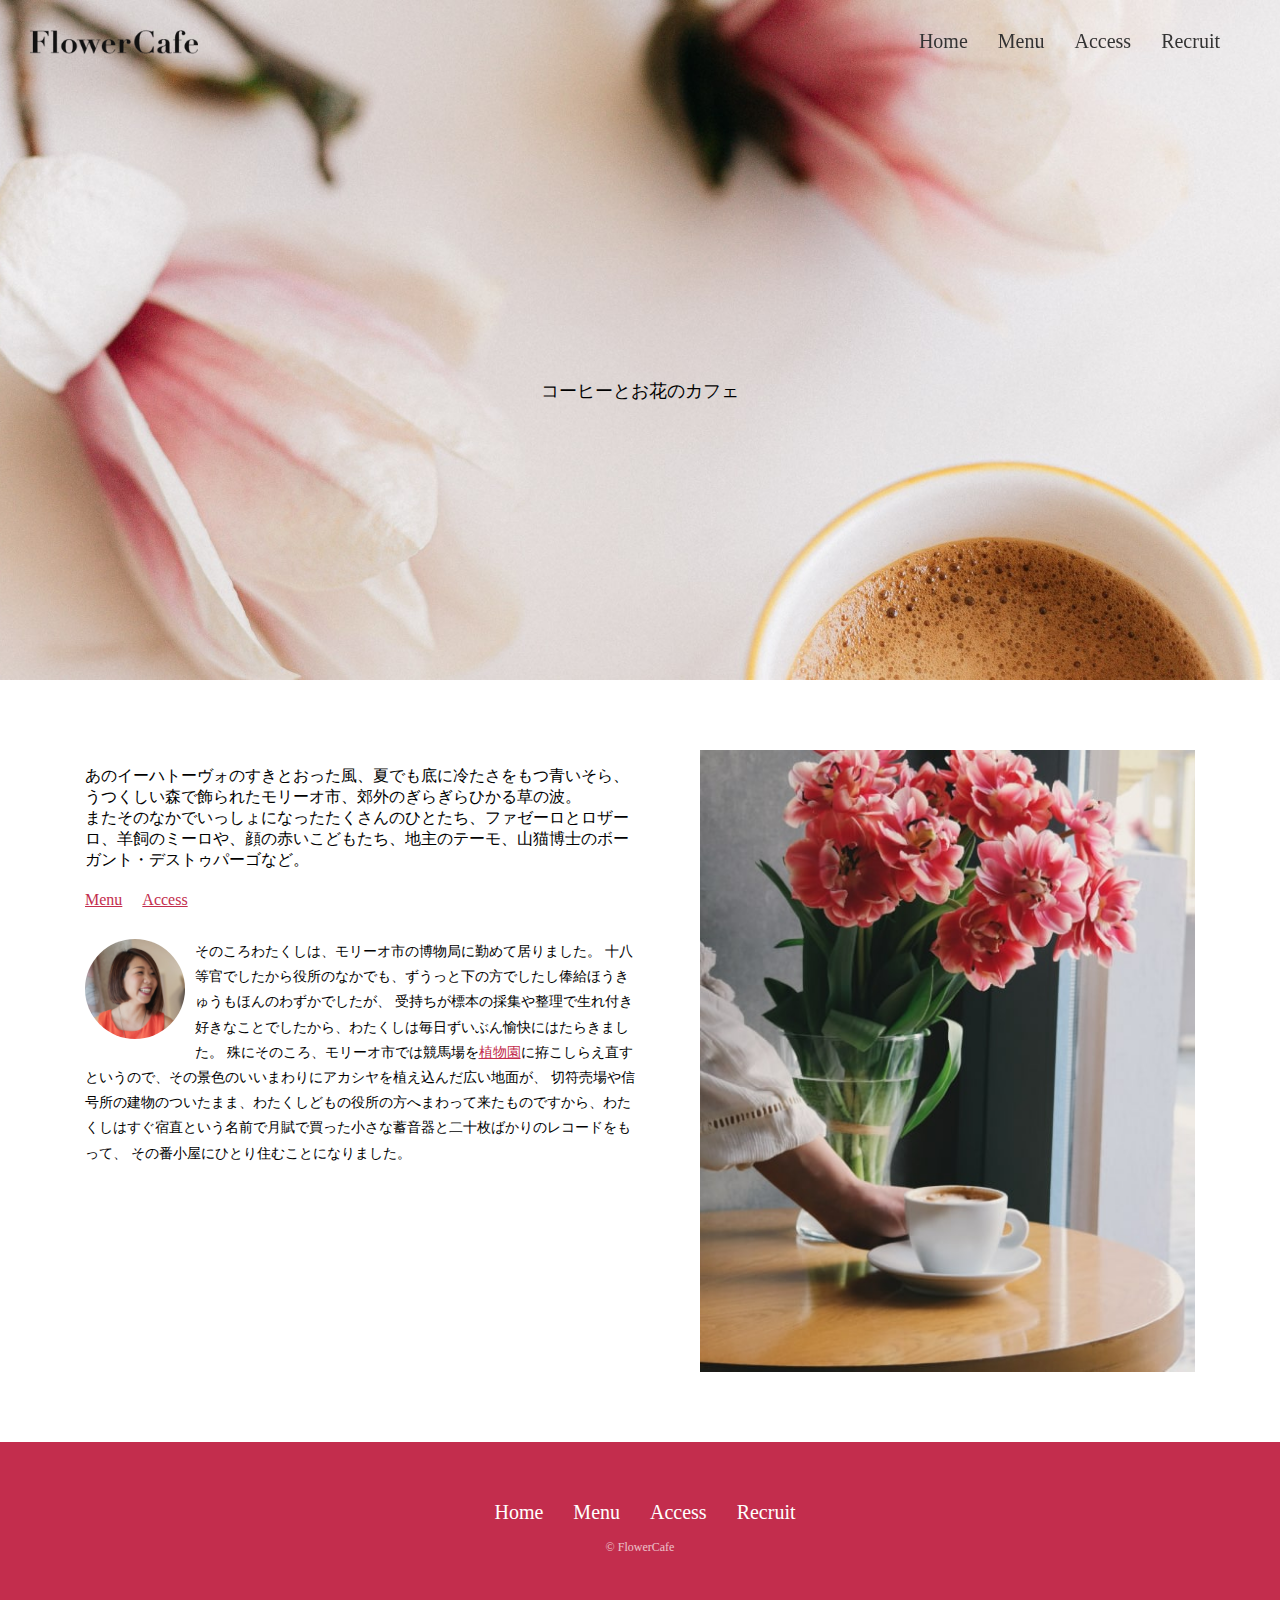
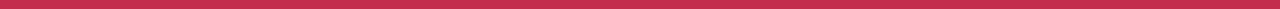
<file: index.html>
<!DOCTYPE html>
<html lang="en">
<head>
  <meta charset="UTF-8">
  <meta http-equiv="X-UA-Compatible" content="IE=Chlome">
  <meta name="viewport" content="width=device-width, initial-scale=1.0, minimum-scale=1, maximum-scale=1, user-scalable=no">
  <link rel="stylesheet" href="./css/style.css">
  <title>FlowerCafe</title>
  <!-- jQueryの導入 -->
  <script src="./js/jquery-3.5.1.min.js"></script>
  <script src="./js/script.js"></script>
</head>
<body>
  <!--#region ヘッダー -->
  <header class="head">
    <h1 class="header-logo">
      <a href="#"><img src="./img/logo.png" alt=""></a>
    </h1>
    <nav class="humberger-nav">
      <ul class="humberger-menu">
        <li class="humberger-list"><a href=".">Home</a></li>
        <li class="humberger-list"><a href="./Menu.html">Menu</a></li>
        <li class="humberger-list"><a href="./Access.html">Access</a></li>
        <li class="humberger-list"><a href="./Recruite.html">Recruit</a></li>
      </ul>
    </nav>
    <nav class="header-nav">
      <ul class="header-menu">
        <li class="header-list"><a href=".">Home</a></li>
        <li class="header-list"><a href="./Menu.html">Menu</a></li>
        <li class="header-list"><a href="./Access.html">Access</a></li>
        <li class="header-list"><a href="./Recruite.html">Recruit</a></li>
      </ul>
    </nav>
    <button type="button" id="js-btnMenu" class="btnMenu">
      <span class="btnMenu-line"></span>
    </button>
  </header>
  <!--#endregion ヘッダー -->

  <!--#region トップ -->
  <div class="top">
    <div class="top-titleBox">
      <h2 class="title">Coffee & Flower</h2>
      <div class="subtitle">コーヒーとお花のカフェ</div>
    </div>
  </div>
  <!--#endregion トップ-->

  <!-- #region メイン-->
  <main class="content">
    <div class="contaner">
      <div class="content-box">
        <div class="content-write">
          <p>あのイーハトーヴォのすきとおった風、夏でも底に冷たさをもつ青いそら、うつくしい森で飾られたモリーオ市、郊外のぎらぎらひかる草の波。<br>
            またそのなかでいっしょになったたくさんのひとたち、ファゼーロとロザーロ、羊飼のミーロや、顔の赤いこどもたち、地主のテーモ、山猫博士のボーガント・デストゥパーゴなど。
          </p>
            <ul class="content-write-list">
              <li class="content-write-item"><a href="./Menu.html">Menu</a></li>
              <li class="content-write-item"><a href="./Access.html">Access</a></li>
            </ul>
            <div class="profile">
              <div class="profile-img">
                <img src="./img/profile.jpg" alt="">
              </div>
              <div class="profile-write">
                <p>そのころわたくしは、モリーオ市の博物局に勤めて居りました。
                  十八等官でしたから役所のなかでも、ずうっと下の方でしたし俸給ほうきゅうもほんのわずかでしたが、
                  受持ちが標本の採集や整理で生れ付き好きなことでしたから、わたくしは毎日ずいぶん愉快にはたらきました。
                  殊にそのころ、モリーオ市では競馬場を<a href=".">植物園</a>に拵こしらえ直すというので、その景色のいいまわりにアカシヤを植え込んだ広い地面が、
                  切符売場や信号所の建物のついたまま、わたくしどもの役所の方へまわって来たものですから、わたくしはすぐ宿直という名前で月賦で買った小さな蓄音器と二十枚ばかりのレコードをもって、
                  その番小屋にひとり住むことになりました。
                </p>           
              </div>
            </div>
        </div>
        <div class="content-image">
          <img src="./img/concept_pc.jpg" alt="">
        </div>      
      </div>
    </div>
  </main>
  <!-- #endregion メイン-->

  <!-- #region フッター -->
  <footer class="footer">
    <div class="footer-box">
      <nav class="footer-nav">
        <ul class="footer-nav-list">
          <li class="footer-nav-item"><a href="">Home</a></li>
          <li class="footer-nav-item"><a href="./Menu.html">Menu</a></li>
          <li class="footer-nav-item"><a href="./Access.html">Access</a></li>
          <li class="footer-nav-item"><a href="./Recruite.html">Recruit</a></li>
        </ul>
      </nav>
      <div class="copy-right">
        <p>© FlowerCafe</p>
      </div>
    </div>
  </footer>
  <!-- #endregion -->
</body>
</html>
</file>
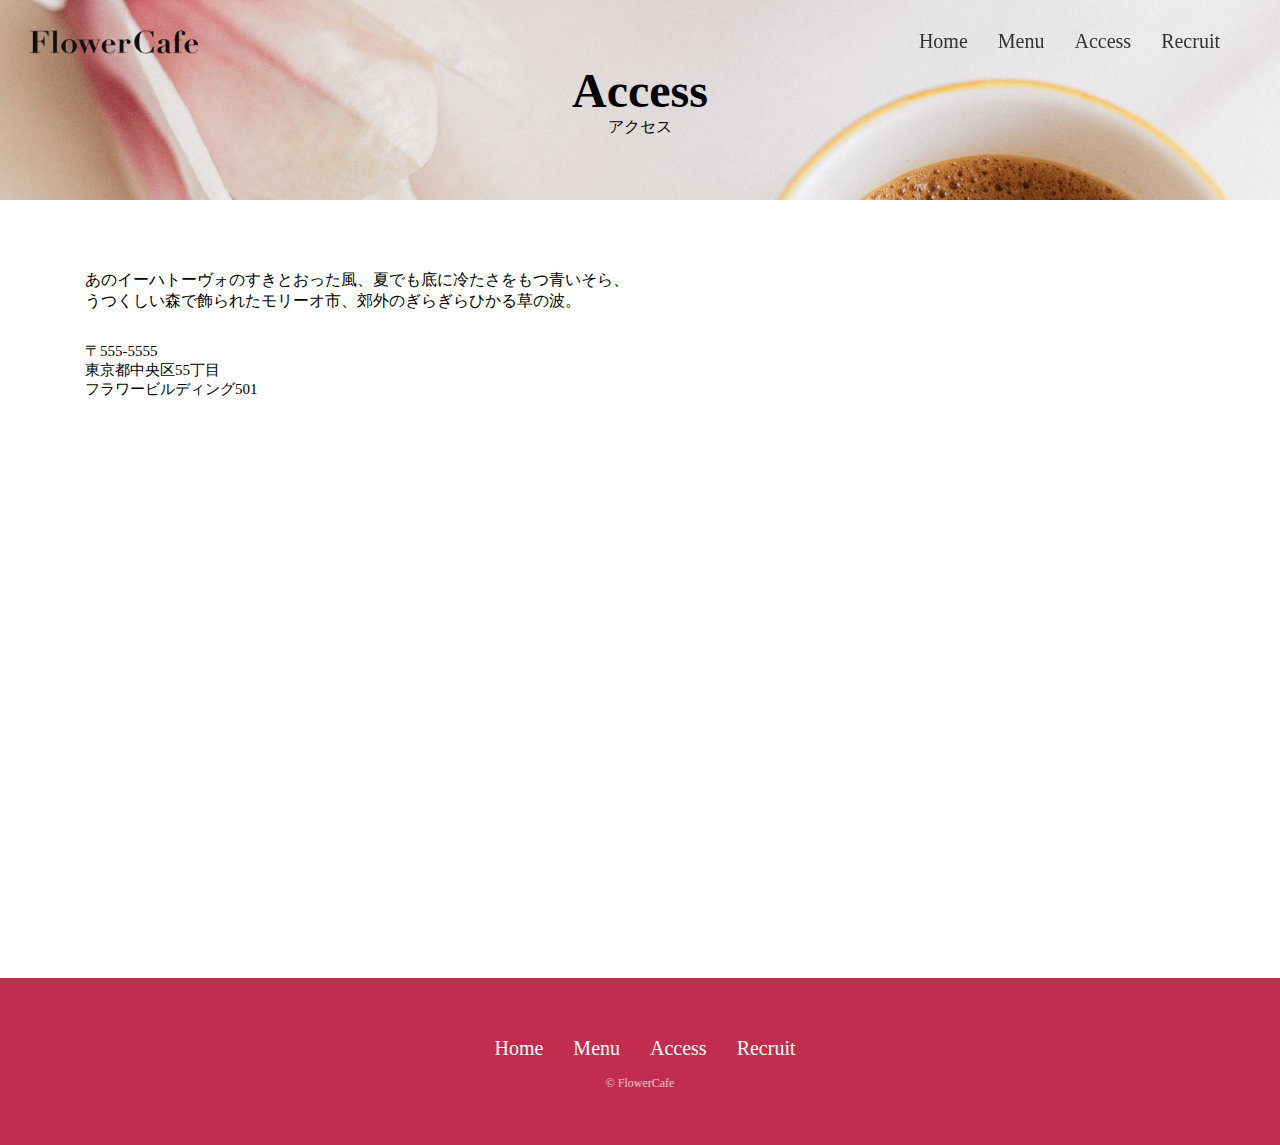
<file: Access.html>
<!DOCTYPE html>
<html lang="en">
<head>
  <meta charset="UTF-8">
  <meta http-equiv="X-UA-Compatible" content="IE=Chlome">
  <meta name="viewport" content="width=device-width, initial-scale=1.0, minimum-scale=1, maximum-scale=1, user-scalable=no">
  <link rel="stylesheet" href="./css/style.css">
  <title>FlowerCafe</title>
  <!-- jQueryの導入 -->
  <script src="./js/jquery-3.5.1.min.js"></script>
  <script src="./js/script.js"></script>
</head>
<body>
  <!--#region ヘッダー -->
  <header class="head">
    <h1 class="header-logo">
      <a href="#"><img src="./img/logo.png" alt=""></a>
    </h1>
    <nav class="humberger-nav">
      <ul class="humberger-menu">
        <li class="humberger-list"><a href=".">Home</a></li>
        <li class="humberger-list"><a href="./Menu.html">Menu</a></li>
        <li class="humberger-list"><a href="./Access.html">Access</a></li>
        <li class="humberger-list"><a href="./Recruite.html">Recruit</a></li>
      </ul>
    </nav>
    <nav class="header-nav">
      <ul class="header-menu">
        <li class="header-list"><a href=".">Home</a></li>
        <li class="header-list"><a href="./Menu.html">Menu</a></li>
        <li class="header-list"><a href="./Access.html">Access</a></li>
        <li class="header-list"><a href="./Recruite.html">Recruit</a></li>
      </ul>
    </nav>
    <button type="button" id="js-btnMenu" class="btnMenu">
      <span class="btnMenu-line"></span>
    </button>
  </header>
  <!--#endregion ヘッダー -->

  <!--#region トップ -->
  <div class="sub-top">
    <div class="sub-top-titleBox">
      <h2 class="sub-title">Access</h2>
      <div class="sub-subtitle">アクセス</div>
    </div>
  </div>
  <!--#endregion トップ-->

  <!-- #region メイン-->
  <main class="content">
    <div class="contaner">
      <div class="content-box" id="Access">
        <div class="Access-write">
          あのイーハトーヴォのすきとおった風、夏でも底に冷たさをもつ青いそら、<br>
          うつくしい森で飾られたモリーオ市、郊外のぎらぎらひかる草の波。
        </div>
        <div class="Access-Map">
          <div class="Access-Address">
            〒555-5555<br>
            東京都中央区55丁目<br>
            フラワービルディング501
          </div>
          <iframe src="https://www.google.com/maps/embed?pb=!1m18!1m12!1m3!1d3280.1066533760754!2d135.49376191559412!3d34.70248979062943!2m3!1f0!2f0!3f0!3m2!1i1024!2i768!4f13.1!3m3!1m2!1s0x6000e68d95e3a70b%3A0x1baec822e859c84a!2z5aSn6Ziq6aeF!5e0!3m2!1sja!2sjp!4v1627983311414!5m2!1sja!2sjp" width="600" height="450" style="border:0;" allowfullscreen="" loading="lazy">
          </iframe>
        </div>
      </div>
    </div>
  </main>
  <!-- #endregion メイン-->

  <footer class="footer">
    <div class="footer-box">
      <nav class="footer-nav">
        <ul class="footer-nav-list">
          <li class="footer-nav-item"><a href=".">Home</a></li>
          <li class="footer-nav-item"><a href="./Menu.html">Menu</a></li>
          <li class="footer-nav-item"><a href="./Access.html">Access</a></li>
          <li class="footer-nav-item"><a href="./Recruite.html">Recruit</a></li>
        </ul>
      </nav>
      <div class="copy-right">
        <p>© FlowerCafe</p>
      </div>
    </div>
  </footer>
</body>
</html>
</file>
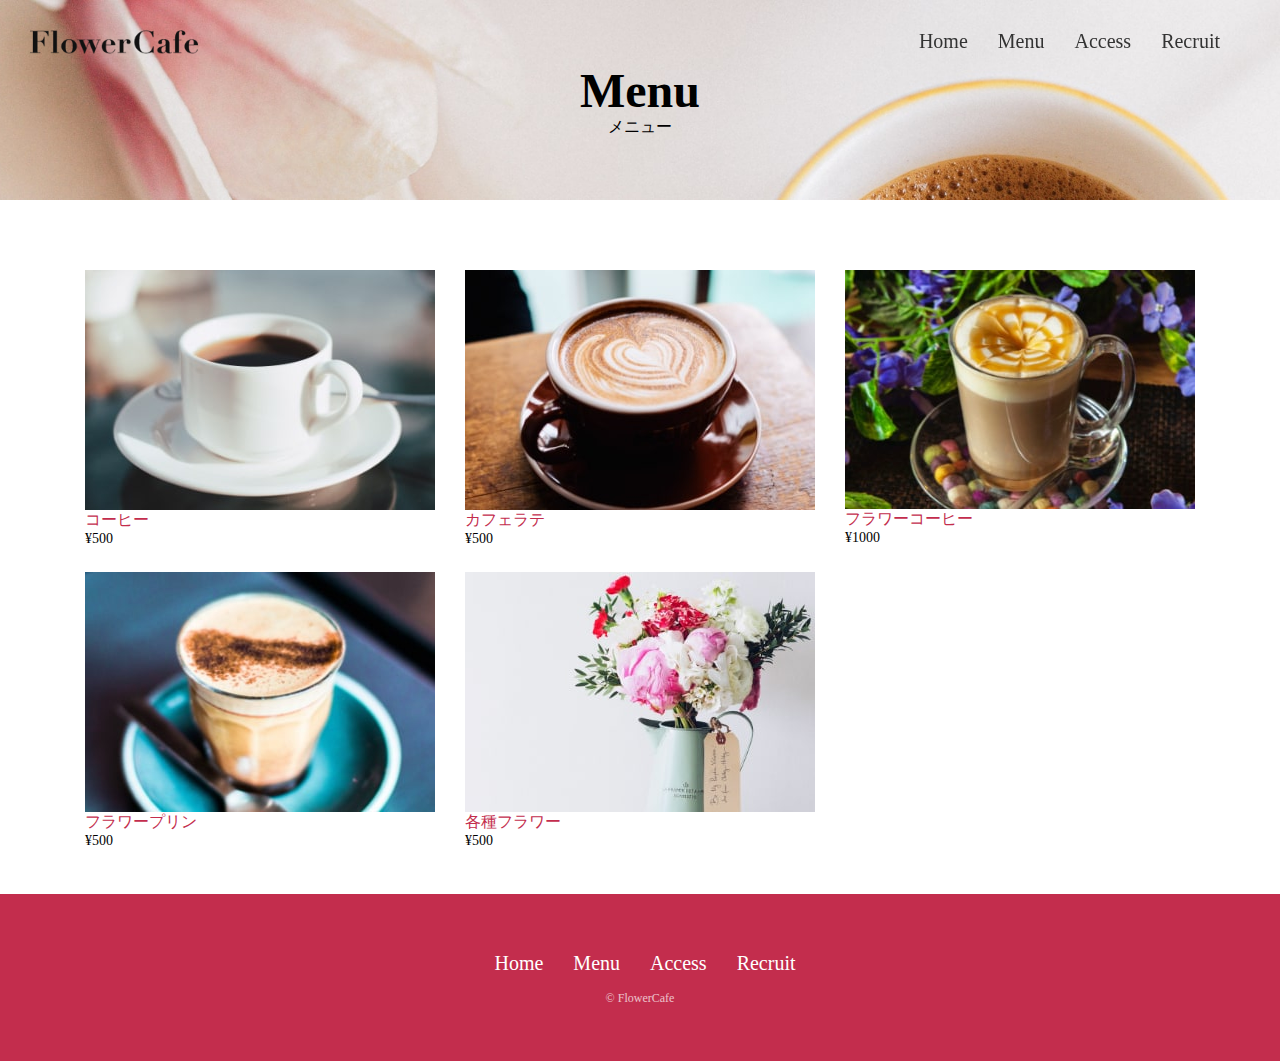
<file: Menu.html>
<!DOCTYPE html>
<html lang="en">
<head>
  <meta charset="UTF-8">
  <meta http-equiv="X-UA-Compatible" content="IE=Chlome">
  <meta name="viewport" content="width=device-width, initial-scale=1.0, minimum-scale=1, maximum-scale=1, user-scalable=no">
  <link rel="stylesheet" href="./css/style.css">
  <title>FlowerCafe</title>
  <!-- jQueryの導入 -->
  <script src="./js/jquery-3.5.1.min.js"></script>
  <script src="./js/script.js"></script>
</head>
<body>
  <!--#region ヘッダー -->
  <header class="head">
    <h1 class="header-logo">
      <a href="#"><img src="./img/logo.png" alt=""></a>
    </h1>
    <nav class="humberger-nav">
      <ul class="humberger-menu">
        <li class="humberger-list"><a href=".">Home</a></li>
        <li class="humberger-list"><a href="./Menu.html">Menu</a></li>
        <li class="humberger-list"><a href="./Access.html">Access</a></li>
        <li class="humberger-list"><a href="./Recruite.html">Recruit</a></li>
      </ul>
    </nav>
    <nav class="header-nav">
      <ul class="header-menu">
        <li class="header-list"><a href=".">Home</a></li>
        <li class="header-list"><a href="./Menu.html">Menu</a></li>
        <li class="header-list"><a href="./Access.html">Access</a></li>
        <li class="header-list"><a href="./Recruite.html">Recruit</a></li>
      </ul>
    </nav>
    <button type="button" id="js-btnMenu" class="btnMenu">
      <span class="btnMenu-line"></span>
    </button>
  </header>
  <!--#endregion ヘッダー -->

  <!--#region トップ -->
  <div class="sub-top">
    <div class="sub-top-titleBox">
      <h2 class="sub-title">Menu</h2>
      <div class="sub-subtitle">メニュー</div>
    </div>
  </div>
  <!--#endregion トップ-->

  <!-- #region メイン-->
  <main class="content">
    <div class="contaner">
      <div class="content-box">
        <div class="Menu-list">
          <div class="Menu-item">
            <img src="./img/menu-coffee.jpg" alt="">
            <div class="menu-name">コーヒー</div>
            <div class="menu-price">¥500</div>
          </div>
          <div class="Menu-item">
            <img src="./img/menu-cafe-latte.jpg" alt="">
            <div class="menu-name">カフェラテ</div>
            <div class="menu-price">¥500</div>
          </div>
          <div class="Menu-item">
            <img src="./img/menu-flower-coffee.jpg" alt="">
            <div class="menu-name">フラワーコーヒー</div>
            <div class="menu-price">¥1000</div>
          </div>
          <div class="Menu-item">
            <img src="./img/menu-flower-pudding.jpg" alt="">
            <div class="menu-name">フラワープリン</div>
            <div class="menu-price">¥500</div>
          </div>
          <div class="Menu-item">
            <img src="./img/menu-flower.jpg" alt="">
            <div class="menu-name">各種フラワー</div>
            <div class="menu-price">¥500</div>
          </div>
        </div>
      </div>
    </div>
  </main>
  <!-- #endregion メイン-->

  <footer class="footer">
    <div class="footer-box">
      <nav class="footer-nav">
        <ul class="footer-nav-list">
          <li class="footer-nav-item"><a href=".">Home</a></li>
          <li class="footer-nav-item"><a href="./Menu.html">Menu</a></li>
          <li class="footer-nav-item"><a href="./Access.html">Access</a></li>
          <li class="footer-nav-item"><a href="./Recruite.html">Recruit</a></li>
        </ul>
      </nav>
      <div class="copy-right">
        <p>© FlowerCafe</p>
      </div>
    </div>
  </footer>
</body>
</html>
</file>
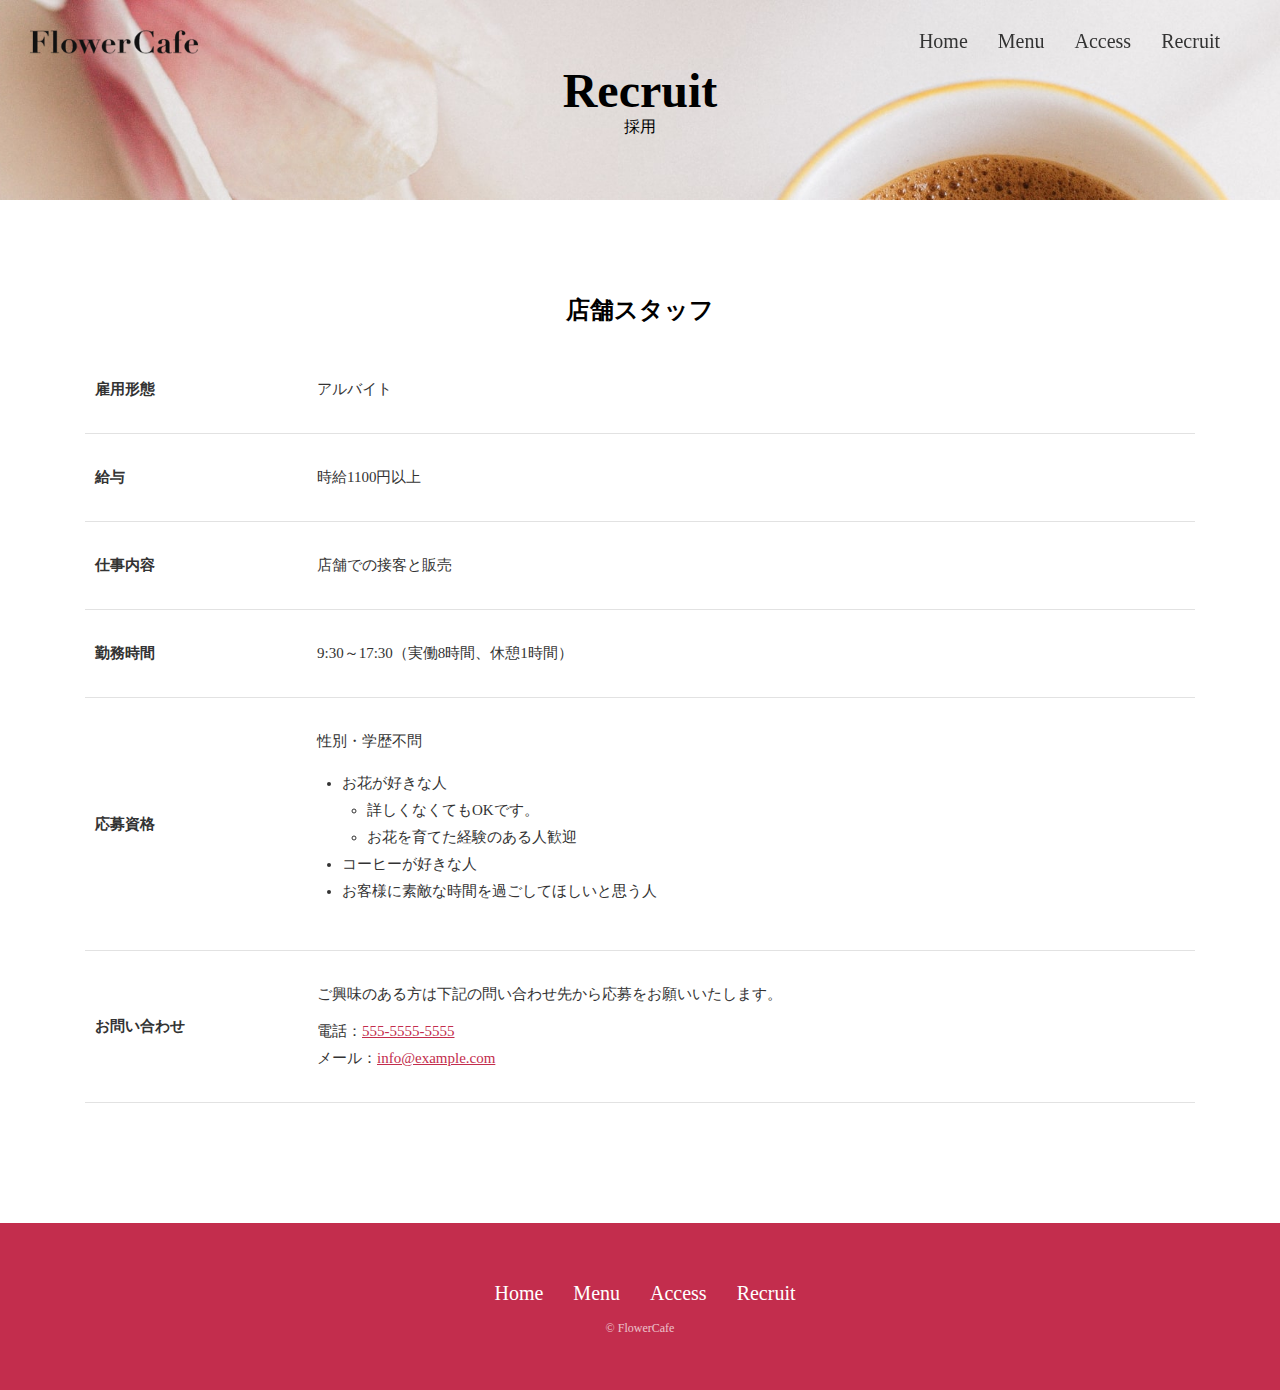
<file: Recruite.html>
<!DOCTYPE html>
<html lang="en">
<head>
  <meta charset="UTF-8">
  <meta http-equiv="X-UA-Compatible" content="IE=Chlome">
  <meta name="viewport" content="width=device-width, initial-scale=1.0, minimum-scale=1, maximum-scale=1, user-scalable=no">
  <link rel="stylesheet" href="./css/style.css">
  <title>FlowerCafe</title>
  <!-- jQueryの導入 -->
  <script src="./js/jquery-3.5.1.min.js"></script>
  <script src="./js/script.js"></script>
</head>
<body>
  <!--#region ヘッダー -->
  <header class="head">
    <h1 class="header-logo">
      <a href="#"><img src="./img/logo.png" alt=""></a>
    </h1>
    <nav class="humberger-nav">
      <ul class="humberger-menu">
        <li class="humberger-list"><a href=".">Home</a></li>
        <li class="humberger-list"><a href="./Menu.html">Menu</a></li>
        <li class="humberger-list"><a href="./Access.html">Access</a></li>
        <li class="humberger-list"><a href="./Recruite.html">Recruit</a></li>
      </ul>
    </nav>
    <nav class="header-nav">
      <ul class="header-menu">
        <li class="header-list"><a href=".">Home</a></li>
        <li class="header-list"><a href="./Menu.html">Menu</a></li>
        <li class="header-list"><a href="./Access.html">Access</a></li>
        <li class="header-list"><a href="./Recruite.html">Recruit</a></li>
      </ul>
    </nav>
    <button type="button" id="js-btnMenu" class="btnMenu">
      <span class="btnMenu-line"></span>
    </button>
  </header>
  <!--#endregion ヘッダー -->

  <!--#region トップ -->
  <div class="sub-top">
    <div class="sub-top-titleBox">
      <h2 class="sub-title">Recruit</h2>
      <div class="sub-subtitle">採用</div>
    </div>
  </div>
  <!--#endregion トップ-->

  <!-- #region メイン-->
  <main class="content">
    <div class="contaner">
      <div class="content-box" id="Access">
        <div class="recruit">
          <h3 class="recruit-title">店舗スタッフ</h3>
          <div class="recruit-table">
            <table>
              <tbody>
                <tr>
                  <td class="table-subtitle">雇用形態</td>
                  <td>アルバイト</td>
                </tr>
                <tr>
                  <td class="table-subtitle">給与</td>
                  <td>時給1100円以上</td>
                </tr>
                <tr>
                  <td class="table-subtitle">仕事内容</td>
                  <td>店舗での接客と販売
                  </td>
                </tr>
                <tr>
                  <td class="table-subtitle">勤務時間</td>
                  <td>9:30～17:30（実働8時間、休憩1時間）</td>
                </tr>
                <tr>
                  <td class="table-subtitle">応募資格</td>
                  <td>
                    <p>性別・学歴不問</p>
                    <ul>
                      <li>お花が好きな人
                        <ul>
                          <li>詳しくなくてもOKです。</li>
                          <li>お花を育てた経験のある人歓迎</li>
                        </ul>
                      </li>
                      <li>コーヒーが好きな人</li>
                      <li>お客様に素敵な時間を過ごしてほしいと思う人</li>
                    </ul>
                  </td>
                </tr>
                <tr>
                  <td class="table-subtitle">お問い合わせ</td>
                  <td>
                    <p>ご興味のある方は下記の問い合わせ先から応募をお願いいたします。</p>
                    電話：<a href="tel:555-5555-5555">555-5555-5555</a><br>
                    メール：<a href="mailto:info@test.com">info@example.com</a>
                  </td>
                </tr>
              </tbody>
            </table>
          </div>
        </div>
      </div>
    </div>
  </main>
  <!-- #endregion メイン-->

  <footer class="footer">
    <div class="footer-box">
      <nav class="footer-nav">
        <ul class="footer-nav-list">
          <li class="footer-nav-item"><a href=".">Home</a></li>
          <li class="footer-nav-item"><a href="./Menu.html">Menu</a></li>
          <li class="footer-nav-item"><a href="./Access.html">Access</a></li>
          <li class="footer-nav-item"><a href="./Recruite.html">Recruit</a></li>
        </ul>
      </nav>
      <div class="copy-right">
        <p>© FlowerCafe</p>
      </div>
    </div>
  </footer>
</body>
</html>
</file>
<file: css/style.css>
/*#region メイン */

body {
  margin: 0;
  padding: 0;
  font-family: "EB Garamond";
  font-weight: normal;
}

* {
  box-sizing: border-box;
}

img {
  max-width: 100%;
  height: auto;
  vertical-align: bottom;
}

.head {
  position: fixed;
  top: 0;
  left: 0;
  display: flex;
  justify-content: space-between;
  width: 100%;
  padding: 30px;
  box-sizing: border-box;
}

.head .header-logo {
  margin: 0;
  width: 168px;
  font-size: 100%;
}

.head .header-logo a {
  height: auto;
}

.head .header-logo a img {
  max-width: 100%;
  height: auto;
  vertical-align: bottom;
}

.humberger-nav {
  display: none;
}

.head .header-nav {
  display: block;
}

.head .header-nav .header-menu {
  display: flex;
  justify-content: space-between;
  margin: 0;
}

.head .header-nav .header-list {
  display: list-item;
  list-style-type: none;
  margin-right: 30px;
  font-size: 20px;
}

.head .header-nav .header-list a {
  color: #333333;
  opacity: 1;
  text-decoration: none;
}

.head .header-nav .header-list a:hover {
  color: #333333;
  opacity: 0.7;
  transition: opacity 0.3s;
  text-decoration: none;
}

.head .btnMenu {
  display: none;
}

.top {
  height: 680px;
  background-image: url(../img/bg-header_pc.jpg);
  background-repeat: no-repeat;
  background-position: center center;
  background-size: cover;
  display: flex;
  justify-content: center;
  text-align: center;
  align-items: center;
}

.title {
  font-size: 88px;
  margin: 0;
  opacity: 0;
  animation-name: fadein;
  animation-duration: 2s;
  animation-delay: 0.5s;
  animation-fill-mode: forwards;
}

@keyframes fadein {
  from {
    opacity: 0;
    transform: translateY(20px);
  }
  to {
    opacity: 1;
    transform: translateY(0);
  }
}

.subtitle {
  font-size: 18px;
  font-family: "Noto Sans JP Regular";
}

.contaner {
  padding: 70px 0;
}

.contaner .content-box {
  padding: 0 30px;
  margin: 0 auto;
  display: flex;
  justify-content: space-between;
  max-width: 1170px;
}

.contaner .content-write {
  font-size: 16px;
  font-family: "Noto Sans JP Regular";
  margin-right: 60px;
  flex: 0 0 50%;
}

.content-write .content-write-list {
  display: flex;
  padding: 0;
  margin-top: 20px;
  margin-bottom: 30px;
}

.content-write-list .content-write-item {
  list-style-type: none;
  margin-right: 20px;
}

.content-write-list .content-write-item a {
  color: #c32d4d;
  font-family: "EB Garamond";
}

.content-write .profile .profile-img {
  float: left;
  width: 100px;
  height: 110px;
  margin-right: 10px;
}

.content-write .profile .profile-img img {
  border-radius: 50%;
  width: 100%;
  height: auto;
}

.content-write .profile .profile-write p {
  font-size: 14px;
  margin: 0;
  line-height: 1.8;
}

.content-write .profile .profile-write a {
  color: #c32d4d;
}

.content-write .profile .profile-write a:hover {
  text-decoration: none;
}

.content .contaner .content-box .content-image {
  width: 100%;
  text-align: center;
}

.footer {
  height: 167px;
  width: 100%;
  background-color: #c32d4d;
  text-align: center;
  align-items: center;
  justify-content: center;
  display: flex;
  font-family: "EB Garamond";
}

.footer-nav .footer-nav-list {
  display: flex;
}

.footer-nav-item {
  margin-right: 30px;
  list-style-type: none;
  font-size: 20px;
}

.footer-nav-item a {
  color: white;
  opacity: 1;
  text-decoration: none;
}

.footer-nav-item a:hover {
  opacity: 0.7;
  transition: opacity 0.3s;
}

.copy-right p {
  color: white;
  opacity: 0.7;
  font-size: 12px;
}

/*#endregion メイン */

/* #region レスポンシブ */
@media screen and (max-width: 700px) {
  .head .header-logo {
    width: 110px;
  }

  .humberger-nav {
    position: fixed;
    top: 0;
    left: 0;
    display: flex;
    visibility: hidden;
    align-items: center;
    justify-content: center;
    width: 100%;
    height: 100%;
    transition: opacity 0.3s ease;
    opacity: 0;
    background-color: #c32d4d;
  }

  .humberger-nav.show {
    visibility: visible;
    opacity: 1;
  }

  .head .humberger-nav .hunberger-menu {
    display: flex;
    align-items: center;
    flex-direction: column;
    justify-items: center;
    width: 100%;
    padding: 0;
  }

  .head .humberger-nav .humberger-list {
    display: list-item;
    list-style-type: none;
    margin-bottom: 20px;
    font-size: 20px;
  }

  .head .humberger-nav .humberger-list a {
    color: white;
    opacity: 1;
    text-decoration: none;
  }

  .head .humberger-nav .humberger-list a:hover {
    color: white;
    opacity: 0.7;
    transition: opacity 0.3s;
    text-decoration: none;
  }

  .head .header-nav {
    display: none;
  }

  .head .btnMenu {
    display: block;
  }

  .top {
    height: 360px;
    background-image: url(../img/bg-header_sp.jpg);
  }

  .title {
    font-size: 48px;
  }

  .title.show {
    visibility: hidden;
  }

  .contaner .content-box {
    display: block;
  }

  .contaner .content-write {
    margin-right: 0;
    margin-bottom: 15px;
    font-size: 15px;
  }

  .footer {
    height: 137px;
  }

  .footer-nav-item {
    font-size: 16px;
  }

  .btnMenu {
    position: fixed;
    top: 0;
    right: 0;
    width: 48px;
    height: 48px;
    padding: 10px;
    text-align: center;
    border-radius: 0 0 0 8px;
    outline: none;
    border-style: none;
    background-color: #c32d4d;
    appearance: none;
  }

  .btnMenu-line {
    position: relative;
    left: 0;
    display: block;
    width: 100%;
    height: 2px;
    transition: all 0.4s;
    background-color: white;
  }

  .btnMenu-line::before,
  .btnMenu-line::after {
    position: absolute;
    display: inherit;
    width: inherit;
    height: inherit;
    content: "";
    transition: inherit;
    border-radius: inherit;
    background-color: inherit;
  }

  .btnMenu-line::before {
    top: -8px;
  }

  .btnMenu-line::after {
    top: 8px;
  }

  .btnMenu.active .btnMenu-line {
    background-color: transparent;
  }

  .btnMenu.active .btnMenu-line::before {
    top: 0;
    background-color: white;
    transform: rotate(45deg);
  }

  .btnMenu.active .btnMenu-line::after {
    top: 0;
    background-color: white;
    transform: rotate(-45deg);
  }
}
/* #endregion */

/* #region メニュー*/
.sub-top {
  height: 200px;
  background-image: url(../img/bg-page-header_pc.jpg);
  background-repeat: no-repeat;
  background-position: center center;
  background-size: cover;
  display: flex;
  justify-content: center;
  text-align: center;
  align-items: center;
  line-height: 1.1;
}

.sub-title {
  font-size: 48px;
  margin: 0;
  opacity: 1;
}

.sib-subtitle {
  font-size: 14px;
  font-family: "Noto Sans JP Regular";
}

.Menu-list {
  width: 100%;
  margin-bottom: -50px;
  display: flex;
  flex-wrap: wrap;
}

.Menu-item:nth-child(3) {
  margin-right: 0;
}

.Menu-item {
  margin: 0 30px 25px 0;
  flex: 0 0 calc((100% - 60px) / 3);
}

.menu-name {
  font-size: 16px;
  color: #c32d4d;
}

.menu-price {
  font-size: 14px;
}

@media screen and (max-width: 700px) {
  .sub-top {
    background-image: url(../img/bg-page-header_sp.jpg);
    height: 160px;
  }

  .sub-title {
    font-size: 32px;
  }

  .sub-subtitle {
    font-size: 11px;
  }

  .Menu-list {
    justify-content: space-between;
  }

  .Menu-item {
    margin-right: 0px;
    flex: 0 0 calc((100% - 15px) / 2);
  }
}
/* #endregion */

/* #region アクセス*/
#Access {
  padding: 0 30px;
  margin: 0 auto;
  display: block;
  justify-content: flex-start;
  max-width: 1170px;
  font-family: "Noto Sans JP Regular";
}

.Access-write {
  margin-bottom: 30px;
  font-size: 16px;
}

.Access-Address {
  font-size: 15px;
  margin-bottom: 25px;
}

.Access-Map iframe {
  width: 100%;
  height: 480px;
}

@media screen and (max-width: 700px) {
  .Access-Map iframe {
    height: 350px;
  }
}
/* #endregion*/

/* #region 採用 */

.recruit-title {
  text-align: center;
  font-family: "Noto Sans JP Bold";
  font-size: 24px;
  margin-bottom: 20px;
}

.recruit-table {
  margin-bottom: 50px;
}

.recruit-table table {
  width: 100%;
  border-spacing: 0px;
  border-collapse: collapse;
}

.recruit-table tr {
  border-bottom: solid 1px #dddd;
}

.recruit-table td {
  display: table-cell;
  color: #333333;
  line-height: 1.8;
  padding: 0;
  font-size: 15px;
  padding: 30px 10px;
  font-family: "Noto Sans JP Regular";
}

.table-subtitle {
  width: 20%;
  font-family: "Noto Sans JP Bold";
  font-weight: bold;
}

.recruit-table p {
  margin: 0;
  margin-bottom: 10px;
}

.recruit-table ul {
  padding: 0;
  padding-left: 25px;
}

.recruit-table a {
  color: #c32d4d;
}

@media screen and (max-width: 700px) {
  .recruit-table td {
    display: block;
    width: 100%;
    padding: 0;
    margin-bottom: 20px;
  }

  .recruit-table .table-subtitle {
    margin-top: 20px;
    margin-bottom: 5px;
  }
}
/* #endregion */
</file>
